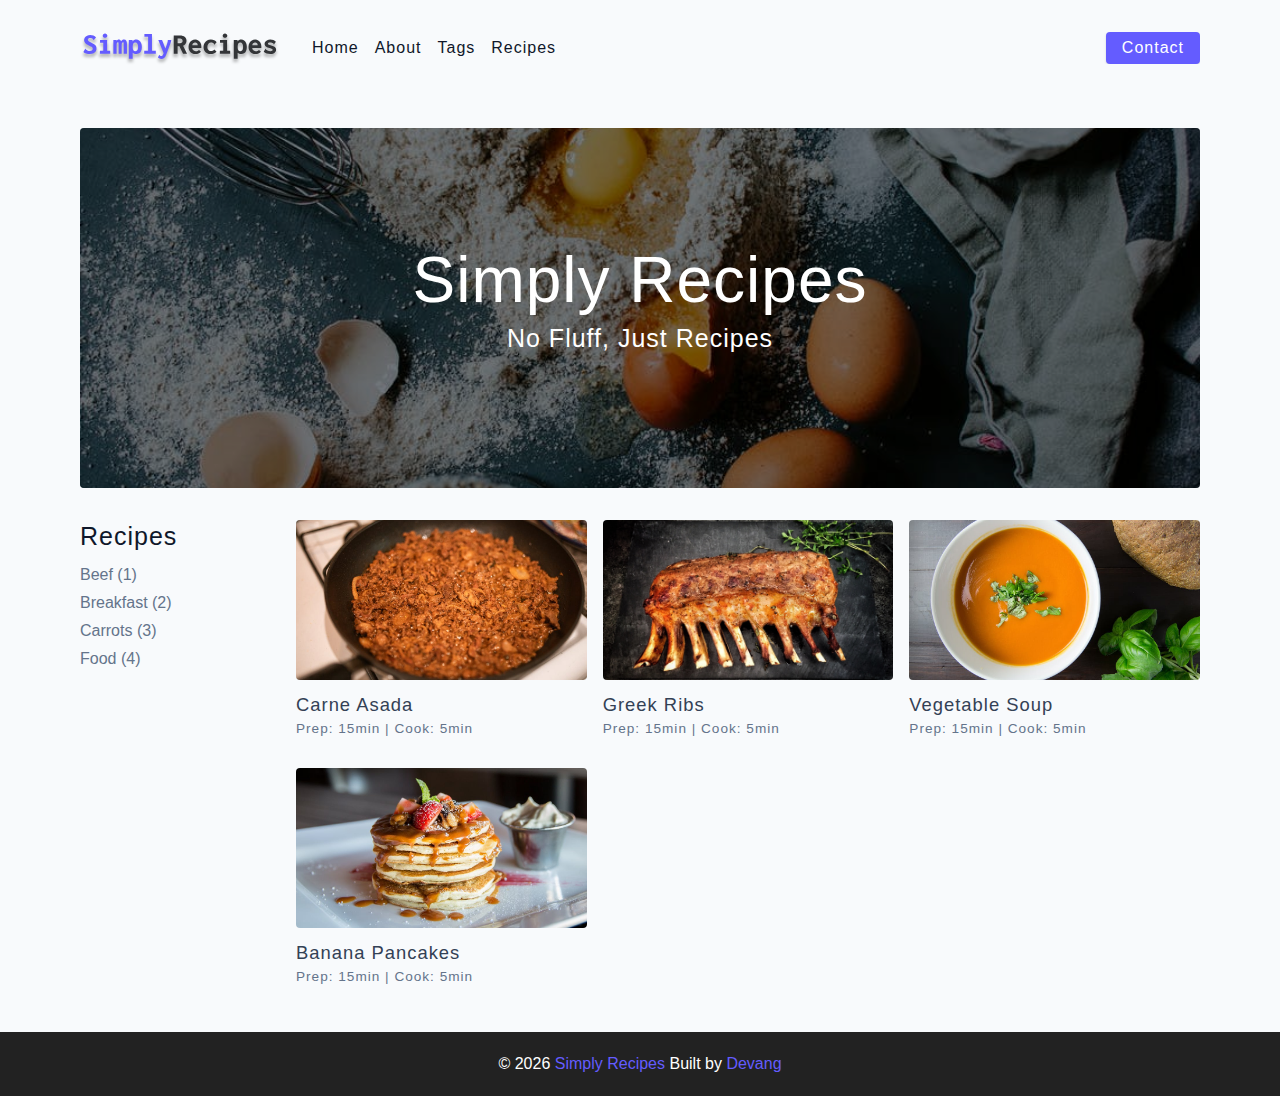
<file: index.html>
<!DOCTYPE html>
<html lang="en">
  <head>
    <meta charset="UTF-8" />
    <meta http-equiv="X-UA-Compatible" content="IE=edge" />
    <meta name="viewport" content="width=device-width, initial-scale=1.0" />
    <title>Simply Recipes</title>
    <link rel="shortcut icon" href="./assets/favicon.ico" type="image/x-icon" />
    <link rel="stylesheet" href="./css/normalize.css" />
    <link rel="stylesheet" href="https://cdnjs.cloudflare.com/ajax/libs/font-awesome/5.14.0/css/all.min.css" />
    <link rel="stylesheet" href="./css/main.css" />
  </head>
  <body>
    <nav class="navbar">
      <div class="nav-center">
        <div class="nav-header">
          <a href="index.html" class="nav-logo">
            <img src="./assets/logo.svg" alt="Simply Recipes" />
          </a>
          <button type="button" class="nav-btn btn" aria-label="Toggle navigation">
            <i class="fas fa-align-justify"></i>
          </button>
        </div>
        <div class="nav-links">
          <a href="index.html" class="nav-link">Home</a>
          <a href="about.html" class="nav-link">About</a>
          <a href="tags.html" class="nav-link">Tags</a>
          <a href="recipes.html" class="nav-link">Recipes</a>
          <div class="nav-link contact-link">
            <a href="contact.html" class="btn">Contact</a>
          </div>
        </div>
      </div>
    </nav>

    <main class="page">
      <header class="hero">
        <div class="hero-container">
          <div class="hero-text">
            <h1>Simply Recipes</h1>
            <h4>No Fluff, Just Recipes</h4>
          </div>
        </div>
      </header>

      <section class="recipes-container">
        <div class="tags-container">
          <h4>Recipes</h4>
          <div class="tags-list">
            <a href="tag-template.html">Beef (1)</a>
            <a href="tag-template.html">Breakfast (2)</a>
            <a href="tag-template.html">Carrots (3)</a>
            <a href="tag-template.html">Food (4)</a>
          </div>
        </div>

        <div class="recipes-list">
          <a href="single-recipe.html" class="recipe">
            <img
              src="./assets/recipes/recipe-1.jpeg"
              class="img recipe-img"
              alt="Carne Asada"
            />
            <h5>Carne Asada</h5>
            <p>Prep: 15min | Cook: 5min</p>
          </a>

          <a href="single-recipe.html" class="recipe">
            <img
              src="./assets/recipes/recipe-2.jpeg"
              class="img recipe-img"
              alt="Greek Ribs"
            />
            <h5>Greek Ribs</h5>
            <p>Prep: 15min | Cook: 5min</p>
          </a>

          <a href="single-recipe.html" class="recipe">
            <img
              src="./assets/recipes/recipe-3.jpeg"
              class="img recipe-img"
              alt="Vegetable Soup"
            />
            <h5>Vegetable Soup</h5>
            <p>Prep: 15min | Cook: 5min</p>
          </a>

          <a href="single-recipe.html" class="recipe">
            <img
              src="./assets/recipes/recipe-4.jpeg"
              class="img recipe-img"
              alt="Banana Pancakes"
            />
            <h5>Banana Pancakes</h5>
            <p>Prep: 15min | Cook: 5min</p>
          </a>
        </div>
      </section>
    </main>

    <footer class="page-footer">
      <p>
        &copy; <span id="date"></span>
        <span class="footer-logo">Simply Recipes</span> Built by
        <a href="https://github.com/devang75">Devang</a>
      </p>
    </footer>
    <script src="./js/app.js"></script>
  </body>
</html>
</file>
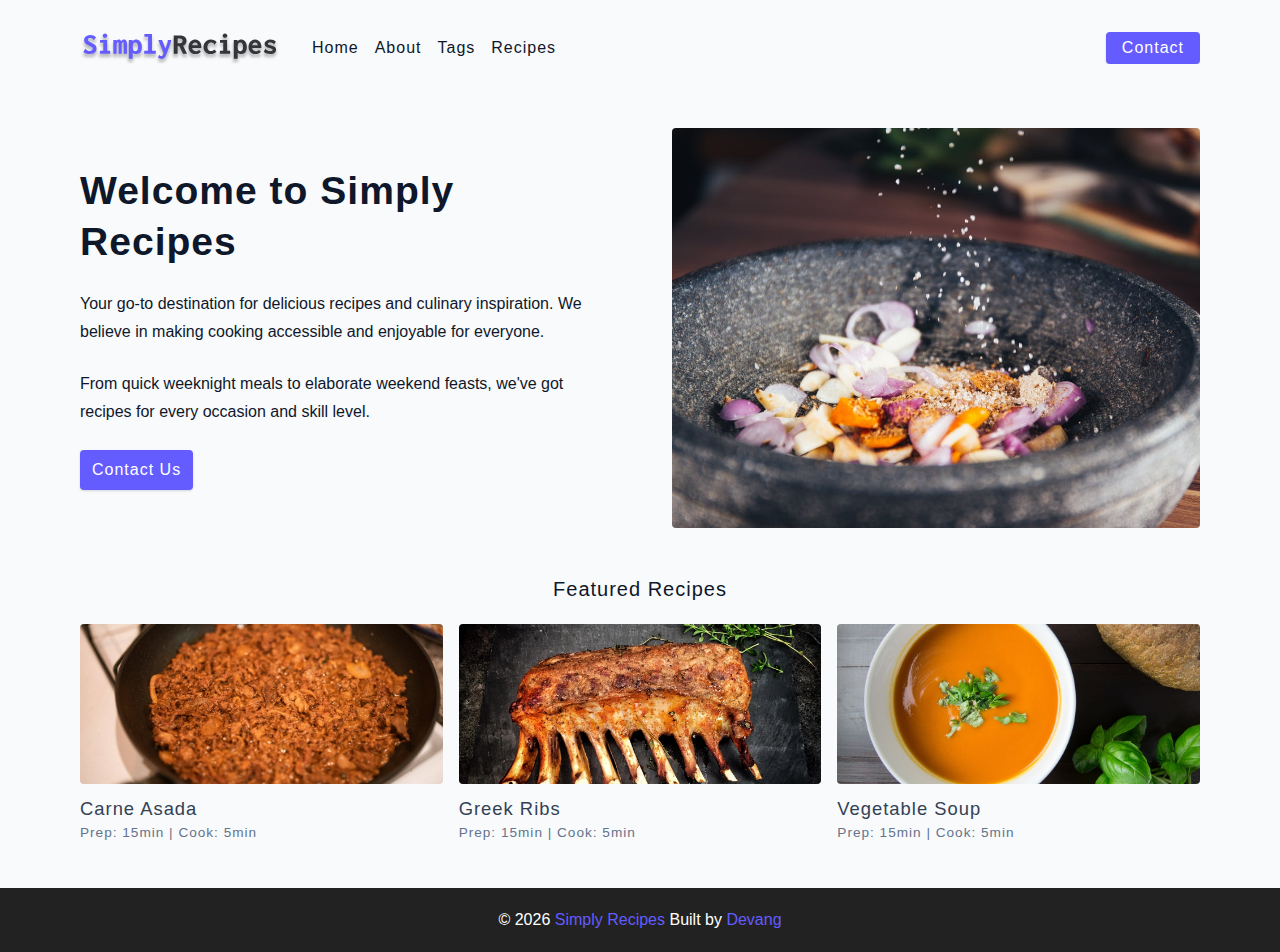
<file: about.html>
<!DOCTYPE html>
<html lang="en">
  <head>
    <meta charset="UTF-8" />
    <meta http-equiv="X-UA-Compatible" content="IE=edge" />
    <meta name="viewport" content="width=device-width, initial-scale=1.0" />
    <title>About | Simply Recipes</title>
    <link rel="shortcut icon" href="./assets/favicon.ico" type="image/x-icon" />
    <link rel="stylesheet" href="./css/normalize.css" />
    <link rel="stylesheet" href="https://cdnjs.cloudflare.com/ajax/libs/font-awesome/5.14.0/css/all.min.css" />
    <link rel="stylesheet" href="./css/main.css" />
  </head>
  <body>
    <nav class="navbar">
      <div class="nav-center">
        <div class="nav-header">
          <a href="index.html" class="nav-logo">
            <img src="./assets/logo.svg" alt="Simply Recipes" />
          </a>
          <button type="button" class="nav-btn btn" aria-label="Toggle navigation">
            <i class="fas fa-align-justify"></i>
          </button>
        </div>
        <div class="nav-links">
          <a href="index.html" class="nav-link">Home</a>
          <a href="about.html" class="nav-link">About</a>
          <a href="tags.html" class="nav-link">Tags</a>
          <a href="recipes.html" class="nav-link">Recipes</a>
          <div class="nav-link contact-link">
            <a href="contact.html" class="btn">Contact</a>
          </div>
        </div>
      </div>
    </nav>

    <main class="page">
      <section class="about-page">
        <article>
          <h2>Welcome to Simply Recipes</h2>
          <p>
            Your go-to destination for delicious recipes and culinary inspiration. We believe in making cooking accessible and enjoyable for everyone.
          </p>
          <p>
            From quick weeknight meals to elaborate weekend feasts, we've got recipes for every occasion and skill level.
          </p>
          <a href="contact.html" class="btn">Contact Us</a>
        </article>
        <img
          src="./assets/about.jpeg"
          alt="Chef preparing ingredients"
          class="img about-img"
        />
      </section>

      <section class="featured-recipes">
        <h5 class="featured-title">Featured Recipes</h5>
        <div class="recipes-list">
          <a href="single-recipe.html" class="recipe">
            <img
              src="./assets/recipes/recipe-1.jpeg"
              class="img recipe-img"
              alt="Carne Asada"
            />
            <h5>Carne Asada</h5>
            <p>Prep: 15min | Cook: 5min</p>
          </a>

          <a href="single-recipe.html" class="recipe">
            <img
              src="./assets/recipes/recipe-2.jpeg"
              class="img recipe-img"
              alt="Greek Ribs"
            />
            <h5>Greek Ribs</h5>
            <p>Prep: 15min | Cook: 5min</p>
          </a>

          <a href="single-recipe.html" class="recipe">
            <img
              src="./assets/recipes/recipe-3.jpeg"
              class="img recipe-img"
              alt="Vegetable Soup"
            />
            <h5>Vegetable Soup</h5>
            <p>Prep: 15min | Cook: 5min</p>
          </a>
        </div>
      </section>
    </main>

    <footer class="page-footer">
      <p>
        &copy; <span id="date"></span>
        <span class="footer-logo">Simply Recipes</span> Built by
        <a href="https://github.com/devang75">Devang</a>
      </p>
    </footer>
    <script src="./js/app.js"></script>
  </body>
</html>
</file>
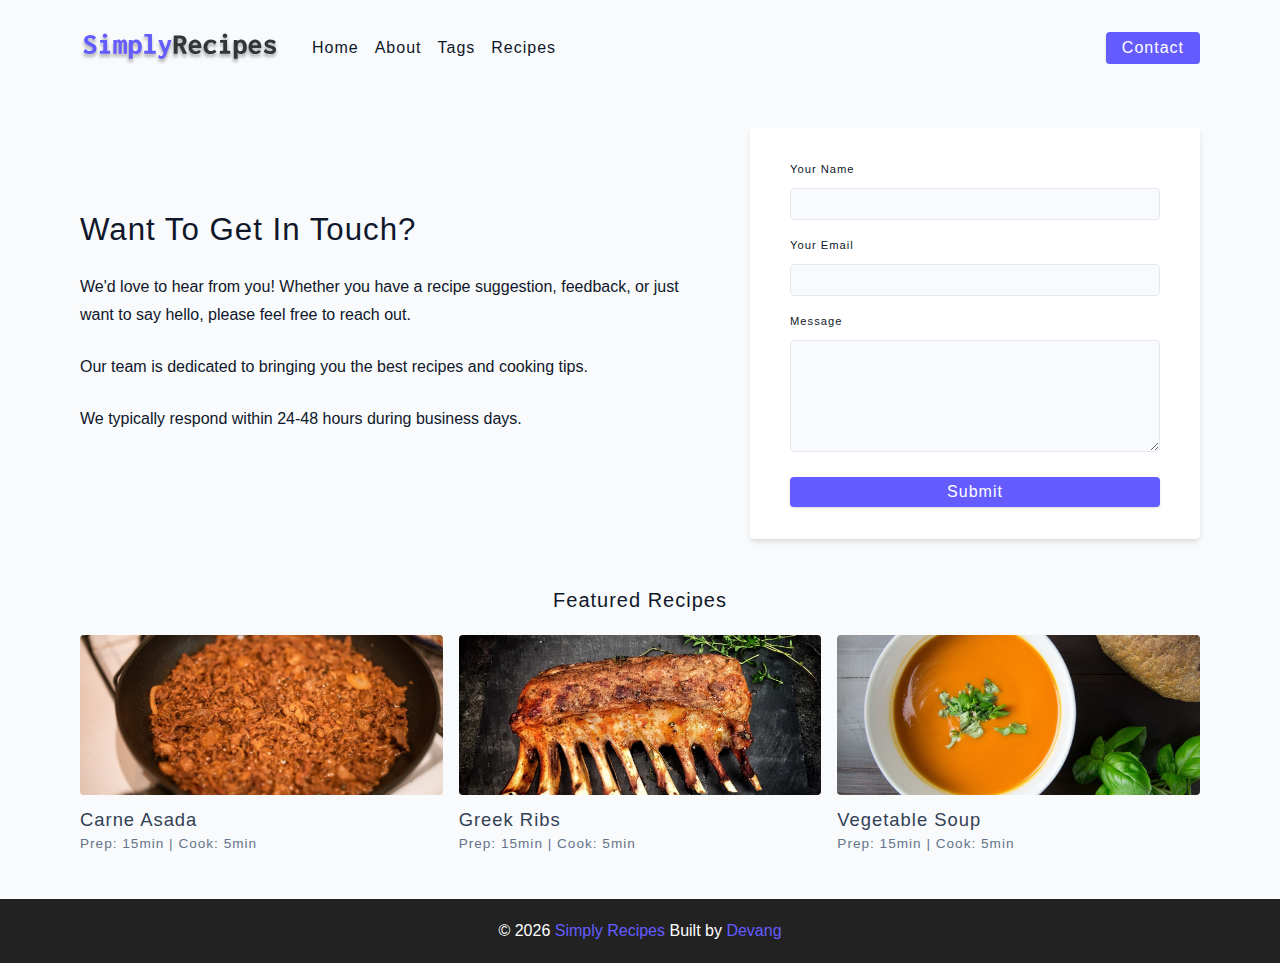
<file: contact.html>
<!DOCTYPE html>
<html lang="en">
  <head>
    <meta charset="UTF-8" />
    <meta http-equiv="X-UA-Compatible" content="IE=edge" />
    <meta name="viewport" content="width=device-width, initial-scale=1.0" />
    <title>Contact | Simply Recipes</title>
    <link rel="shortcut icon" href="./assets/favicon.ico" type="image/x-icon" />
    <link rel="stylesheet" href="./css/normalize.css" />
    <link rel="stylesheet" href="https://cdnjs.cloudflare.com/ajax/libs/font-awesome/5.14.0/css/all.min.css" />
    <link rel="stylesheet" href="./css/main.css" />
  </head>
  <body>
    <nav class="navbar">
      <div class="nav-center">
        <div class="nav-header">
          <a href="index.html" class="nav-logo">
            <img src="./assets/logo.svg" alt="Simply Recipes" />
          </a>
          <button type="button" class="nav-btn btn" aria-label="Toggle navigation">
            <i class="fas fa-align-justify"></i>
          </button>
        </div>
        <div class="nav-links">
          <a href="index.html" class="nav-link">Home</a>
          <a href="about.html" class="nav-link">About</a>
          <a href="tags.html" class="nav-link">Tags</a>
          <a href="recipes.html" class="nav-link">Recipes</a>
          <div class="nav-link contact-link">
            <a href="contact.html" class="btn">Contact</a>
          </div>
        </div>
      </div>
    </nav>

    <main class="page">
      <section class="contact-container">
        <article class="contact-info">
          <h3>Want To Get In Touch?</h3>
          <p>
            We'd love to hear from you! Whether you have a recipe suggestion,
            feedback, or just want to say hello, please feel free to reach out.
          </p>
          <p>
            Our team is dedicated to bringing you the best recipes and cooking tips.
          </p>
          <p>
            We typically respond within 24-48 hours during business days.
          </p>
        </article>
        <article>
          <form class="form contact-form">
            <div class="form-row">
              <label for="name" class="form-label">Your Name</label>
              <input type="text" name="name" id="name" class="form-input" required />
            </div>
            <div class="form-row">
              <label for="email" class="form-label">Your Email</label>
              <input type="email" name="email" id="email" class="form-input" required />
            </div>
            <div class="form-row">
              <label for="message" class="form-label">Message</label>
              <textarea name="message" id="message" class="form-textarea" required></textarea>
            </div>
            <button type="submit" class="btn btn-block">
              Submit
            </button>
          </form>
        </article>
      </section>

      <section class="featured-recipes">
        <h5 class="featured-title">Featured Recipes</h5>
        <div class="recipes-list">
          <a href="single-recipe.html" class="recipe">
            <img
              src="./assets/recipes/recipe-1.jpeg"
              class="img recipe-img"
              alt="Carne Asada"
            />
            <h5>Carne Asada</h5>
            <p>Prep: 15min | Cook: 5min</p>
          </a>

          <a href="single-recipe.html" class="recipe">
            <img
              src="./assets/recipes/recipe-2.jpeg"
              class="img recipe-img"
              alt="Greek Ribs"
            />
            <h5>Greek Ribs</h5>
            <p>Prep: 15min | Cook: 5min</p>
          </a>

          <a href="single-recipe.html" class="recipe">
            <img
              src="./assets/recipes/recipe-3.jpeg"
              class="img recipe-img"
              alt="Vegetable Soup"
            />
            <h5>Vegetable Soup</h5>
            <p>Prep: 15min | Cook: 5min</p>
          </a>
        </div>
      </section>
    </main>

    <footer class="page-footer">
      <p>
        &copy; <span id="date"></span>
        <span class="footer-logo">Simply Recipes</span> Built by
        <a href="https://github.com/devang75">Devang</a>
      </p>
    </footer>
    <script src="./js/app.js"></script>
  </body>
</html>
</file>
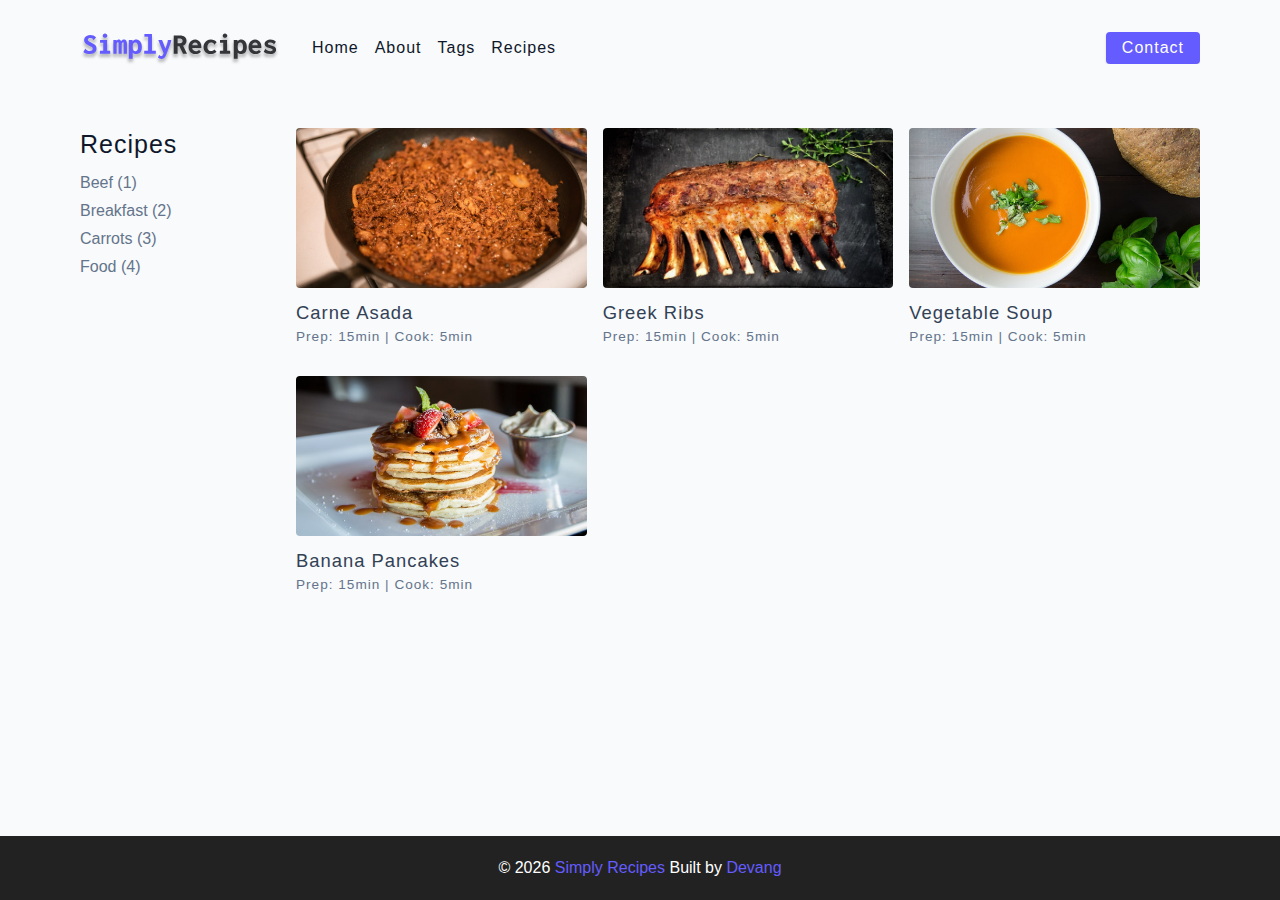
<file: recipes.html>
<!DOCTYPE html>
<html lang="en">
  <head>
    <meta charset="UTF-8" />
    <meta http-equiv="X-UA-Compatible" content="IE=edge" />
    <meta name="viewport" content="width=device-width, initial-scale=1.0" />
    <title>Recipes | Simply Recipes</title>
    <link rel="shortcut icon" href="./assets/favicon.ico" type="image/x-icon" />
    <link rel="stylesheet" href="./css/normalize.css" />
    <link rel="stylesheet" href="https://cdnjs.cloudflare.com/ajax/libs/font-awesome/5.14.0/css/all.min.css" />
    <link rel="stylesheet" href="./css/main.css" />
  </head>
  <body>
    <nav class="navbar">
      <div class="nav-center">
        <div class="nav-header">
          <a href="index.html" class="nav-logo">
            <img src="./assets/logo.svg" alt="Simply Recipes" />
          </a>
          <button type="button" class="nav-btn btn" aria-label="Toggle navigation">
            <i class="fas fa-align-justify"></i>
          </button>
        </div>
        <div class="nav-links">
          <a href="index.html" class="nav-link">Home</a>
          <a href="about.html" class="nav-link">About</a>
          <a href="tags.html" class="nav-link">Tags</a>
          <a href="recipes.html" class="nav-link">Recipes</a>
          <div class="nav-link contact-link">
            <a href="contact.html" class="btn">Contact</a>
          </div>
        </div>
      </div>
    </nav>

    <main class="page">
      <section class="recipes-container">
        <div class="tags-container">
          <h4>Recipes</h4>
          <div class="tags-list">
            <a href="tag-template.html">Beef (1)</a>
            <a href="tag-template.html">Breakfast (2)</a>
            <a href="tag-template.html">Carrots (3)</a>
            <a href="tag-template.html">Food (4)</a>
          </div>
        </div>

        <div class="recipes-list">
          <a href="single-recipe.html" class="recipe">
            <img
              src="./assets/recipes/recipe-1.jpeg"
              class="img recipe-img"
              alt="Carne Asada"
            />
            <h5>Carne Asada</h5>
            <p>Prep: 15min | Cook: 5min</p>
          </a>

          <a href="single-recipe.html" class="recipe">
            <img
              src="./assets/recipes/recipe-2.jpeg" 
              class="img recipe-img"
              alt="Greek Ribs"
            />
            <h5>Greek Ribs</h5>
            <p>Prep: 15min | Cook: 5min</p>
          </a>

          <a href="single-recipe.html" class="recipe">
            <img
              src="./assets/recipes/recipe-3.jpeg"
              class="img recipe-img" 
              alt="Vegetable Soup"
            />
            <h5>Vegetable Soup</h5>
            <p>Prep: 15min | Cook: 5min</p>
          </a>

          <a href="single-recipe.html" class="recipe">
            <img
              src="./assets/recipes/recipe-4.jpeg"
              class="img recipe-img"
              alt="Banana Pancakes" 
            />
            <h5>Banana Pancakes</h5>
            <p>Prep: 15min | Cook: 5min</p>
          </a>
        </div>
      </section>
    </main>

    <footer class="page-footer">
      <p>
        &copy; <span id="date"></span>
        <span class="footer-logo">Simply Recipes</span> Built by
        <a href="https://github.com/devang75">Devang</a>
      </p>
    </footer>
    <script src="./js/app.js"></script>
  </body>
</html>
</file>
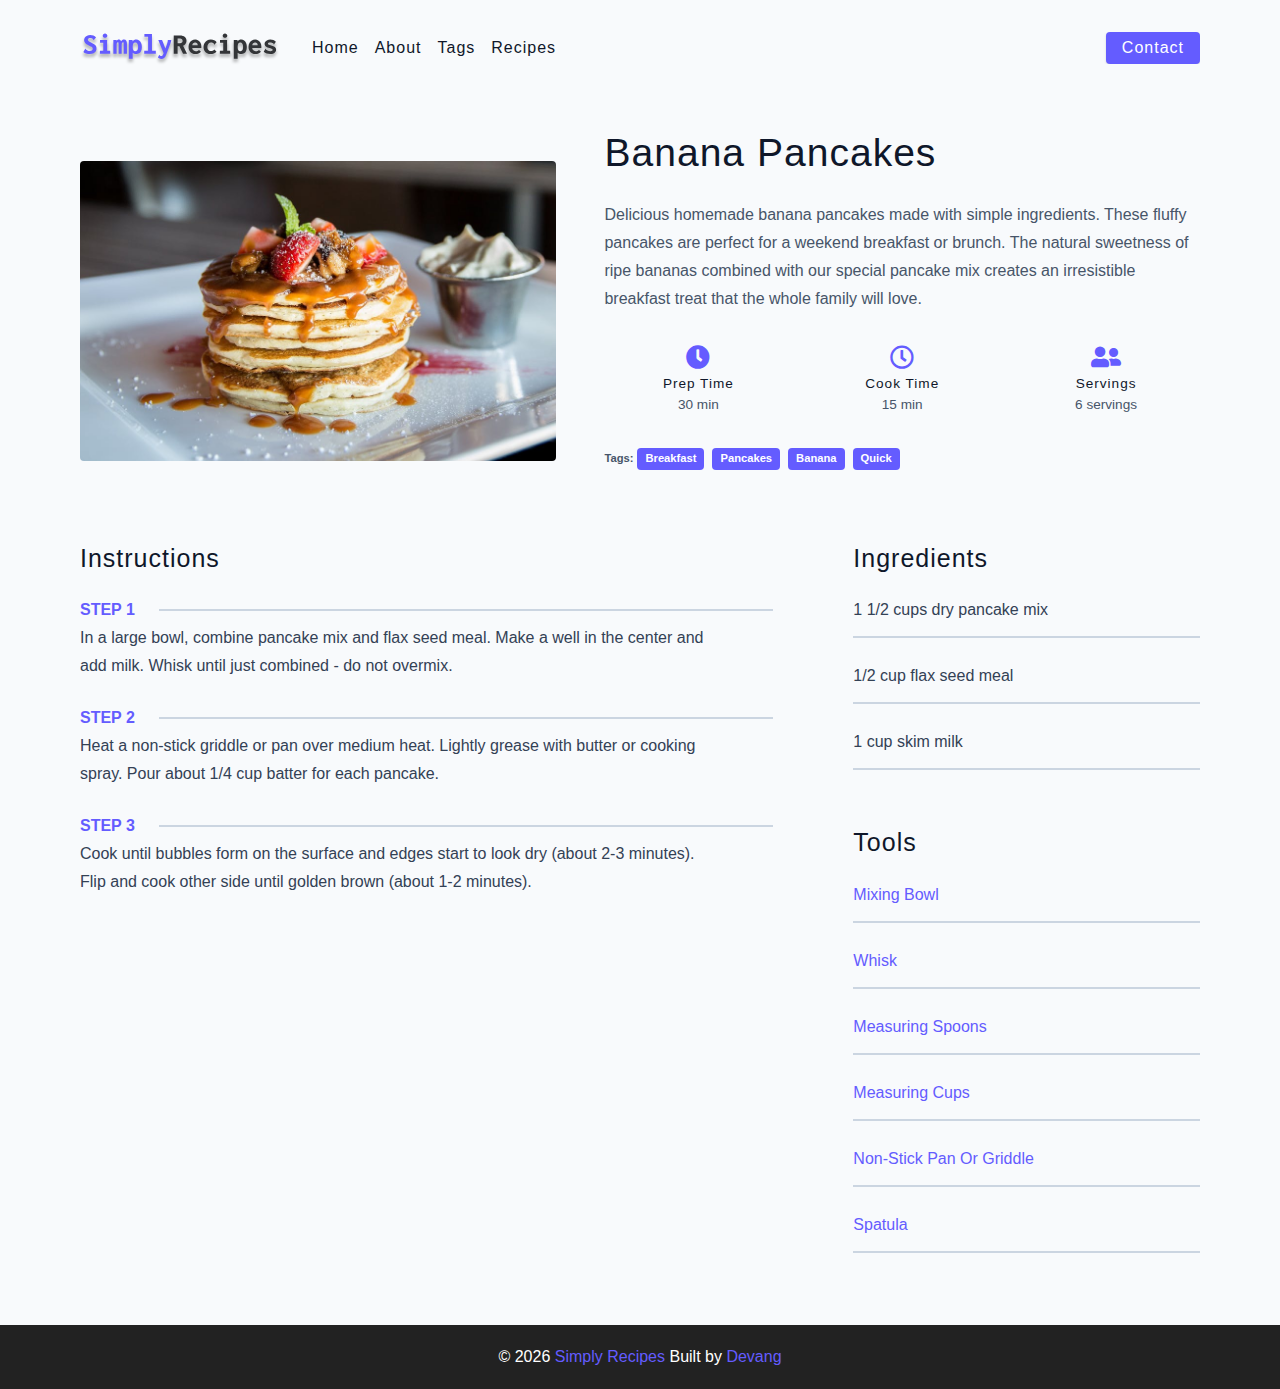
<file: single-recipe.html>
<!DOCTYPE html>
<html lang="en">
  <head>
    <meta charset="UTF-8" />
    <meta http-equiv="X-UA-Compatible" content="IE=edge" />
    <meta name="viewport" content="width=device-width, initial-scale=1.0" />
    <title>Single Recipe | Simply Recipes</title>
    <link rel="shortcut icon" href="./assets/favicon.ico" type="image/x-icon" />
    <link rel="stylesheet" href="./css/normalize.css" />
    <link rel="stylesheet" href="https://cdnjs.cloudflare.com/ajax/libs/font-awesome/5.14.0/css/all.min.css" />
    <link rel="stylesheet" href="./css/main.css" />
  </head>
  <body>
    <nav class="navbar">
      <div class="nav-center">
        <div class="nav-header">
          <a href="index.html" class="nav-logo">
            <img src="./assets/logo.svg" alt="Simply Recipes" />
          </a>
          <button type="button" class="nav-btn btn" aria-label="Toggle navigation">
            <i class="fas fa-align-justify"></i>
          </button>
        </div>
        <div class="nav-links">
          <a href="index.html" class="nav-link">Home</a>
          <a href="about.html" class="nav-link">About</a>
          <a href="tags.html" class="nav-link">Tags</a>
          <a href="recipes.html" class="nav-link">Recipes</a>
          <div class="nav-link contact-link">
            <a href="contact.html" class="btn">Contact</a>
          </div>
        </div>
      </div>
    </nav>

    <main class="page">
      <div class="recipe-page">
        <section class="recipe-hero">
          <img
            src="./assets/recipes/recipe-4.jpeg"
            class="img recipe-hero-img"
            alt="Banana Pancakes"
          />
          <article class="recipe-info">
            <h2>Banana Pancakes</h2>
            <p>
              Delicious homemade banana pancakes made with simple ingredients. These fluffy pancakes are perfect for a weekend breakfast or brunch. The natural sweetness of ripe bananas combined with our special pancake mix creates an irresistible breakfast treat that the whole family will love.
            </p>
            <div class="recipe-icons">
              <article>
                <i class="fas fa-clock"></i>
                <h5>Prep Time</h5>
                <p>30 min</p>
              </article>
              <article>
                <i class="far fa-clock"></i>
                <h5>Cook Time</h5>
                <p>15 min</p>
              </article>
              <article>
                <i class="fas fa-user-friends"></i>
                <h5>Servings</h5>
                <p>6 servings</p>
              </article>
            </div>
            <p class="recipe-tags">
              Tags: <a href="tag-template.html">Breakfast</a>
              <a href="tag-template.html">Pancakes</a>
              <a href="tag-template.html">Banana</a>
              <a href="tag-template.html">Quick</a>
            </p>
          </article>
        </section>

        <section class="recipe-content">
          <article>
            <h4>Instructions</h4>
            <div class="single-instruction">
              <header>
                <p>Step 1</p>
                <div></div>
              </header>
              <p>
                In a large bowl, combine pancake mix and flax seed meal. Make a well in the center and add milk. Whisk until just combined - do not overmix.
              </p>
            </div>

            <div class="single-instruction">
              <header>
                <p>Step 2</p>
                <div></div>
              </header>
              <p>
                Heat a non-stick griddle or pan over medium heat. Lightly grease with butter or cooking spray. Pour about 1/4 cup batter for each pancake.
              </p>
            </div>

            <div class="single-instruction">
              <header>
                <p>Step 3</p>
                <div></div>
              </header>
              <p>
                Cook until bubbles form on the surface and edges start to look dry (about 2-3 minutes). Flip and cook other side until golden brown (about 1-2 minutes).
              </p>
            </div>
          </article>

          <article class="second-column">
            <div>
              <h4>Ingredients</h4>
              <p class="single-ingredient">1 1/2 cups dry pancake mix</p>
              <p class="single-ingredient">1/2 cup flax seed meal</p>
              <p class="single-ingredient">1 cup skim milk</p>
            </div>
            <div>
              <h4>Tools</h4>
              <p class="single-tool">Mixing Bowl</p>
              <p class="single-tool">Whisk</p>
              <p class="single-tool">Measuring Spoons</p>
              <p class="single-tool">Measuring Cups</p>
              <p class="single-tool">Non-stick Pan or Griddle</p>
              <p class="single-tool">Spatula</p>
            </div>
          </article>
        </section>
      </div>
    </main>

    <footer class="page-footer">
      <p>
        &copy; <span id="date"></span>
        <span class="footer-logo">Simply Recipes</span> Built by
        <a href="https://github.com/devang75">Devang</a>
      </p>
    </footer>
    <script src="./js/app.js"></script>
  </body>
</html>
</file>
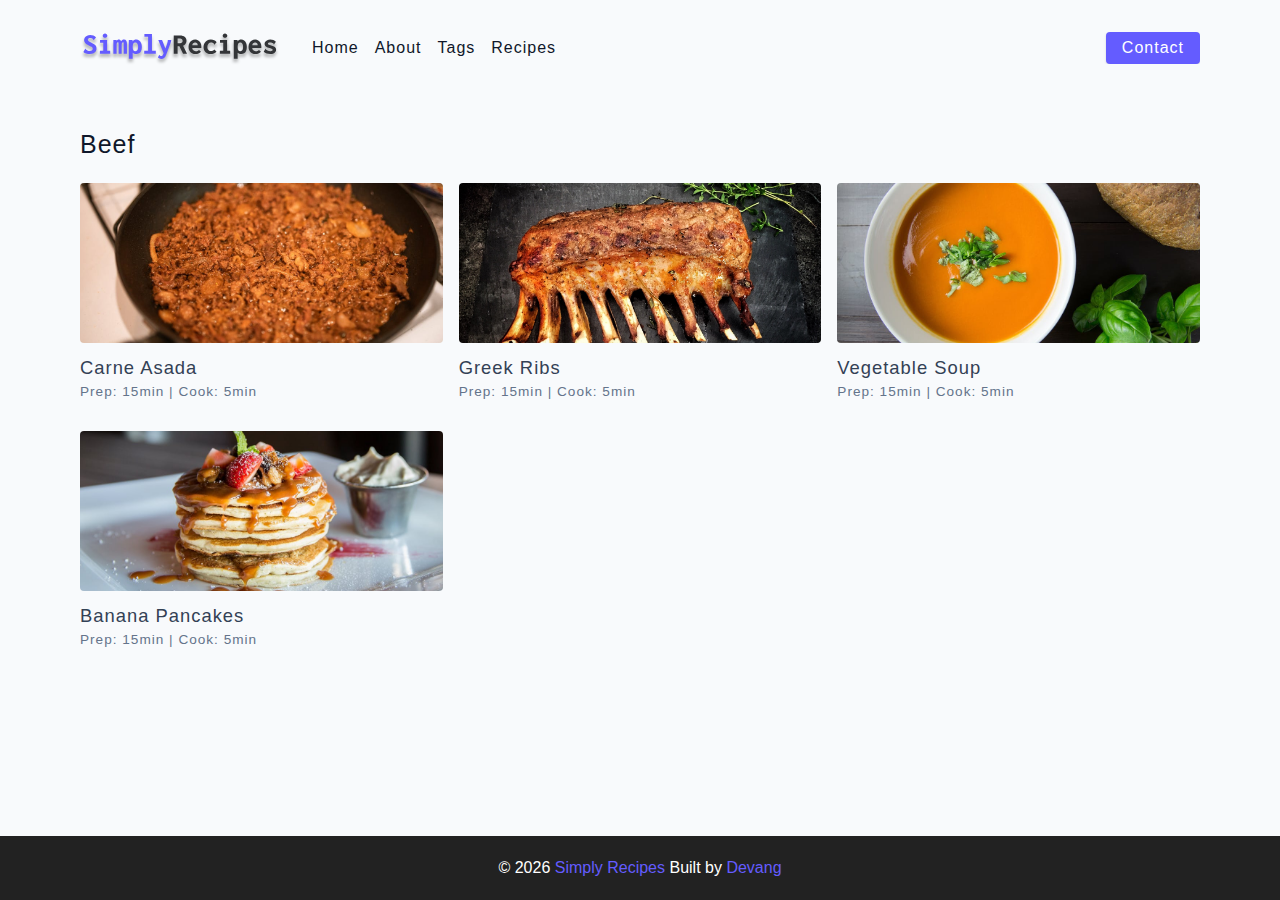
<file: tag-template.html>
<!DOCTYPE html>
<html lang="en">
  <head>
    <meta charset="UTF-8" />
    <meta http-equiv="X-UA-Compatible" content="IE=edge" />
    <meta name="viewport" content="width=device-width, initial-scale=1.0" />
    <title>Tag Template | Simply Recipes</title>
    <link rel="shortcut icon" href="./assets/favicon.ico" type="image/x-icon" />
    <link rel="stylesheet" href="./css/normalize.css" />
    <link rel="stylesheet" href="https://cdnjs.cloudflare.com/ajax/libs/font-awesome/5.14.0/css/all.min.css" />
    <link rel="stylesheet" href="./css/main.css" />
  </head>
  <body>
    <nav class="navbar">
      <div class="nav-center">
        <div class="nav-header">
          <a href="index.html" class="nav-logo">
            <img src="./assets/logo.svg" alt="Simply Recipes" />
          </a>
          <button type="button" class="nav-btn btn" aria-label="Toggle navigation">
            <i class="fas fa-align-justify"></i>
          </button>
        </div>
        <div class="nav-links">
          <a href="index.html" class="nav-link">Home</a>
          <a href="about.html" class="nav-link">About</a>
          <a href="tags.html" class="nav-link">Tags</a>
          <a href="recipes.html" class="nav-link">Recipes</a>
          <div class="nav-link contact-link">
            <a href="contact.html" class="btn">Contact</a>
          </div>
        </div>
      </div>
    </nav>

    <main class="page">
      <div class="featured-recipes">
        <h4>Beef</h4>
        <div class="recipes-list">
          <a href="single-recipe.html" class="recipe">
            <img
              src="./assets/recipes/recipe-1.jpeg"
              class="img recipe-img"
              alt="Carne Asada"
            />
            <h5>Carne Asada</h5>
            <p>Prep: 15min | Cook: 5min</p>
          </a>

          <a href="single-recipe.html" class="recipe">
            <img
              src="./assets/recipes/recipe-2.jpeg"
              class="img recipe-img"
              alt="Greek Ribs"
            />
            <h5>Greek Ribs</h5>
            <p>Prep: 15min | Cook: 5min</p>
          </a>

          <a href="single-recipe.html" class="recipe">
            <img
              src="./assets/recipes/recipe-3.jpeg"
              class="img recipe-img"
              alt="Vegetable Soup"
            />
            <h5>Vegetable Soup</h5>
            <p>Prep: 15min | Cook: 5min</p>
          </a>

          <a href="single-recipe.html" class="recipe">
            <img
              src="./assets/recipes/recipe-4.jpeg"
              class="img recipe-img"
              alt="Banana Pancakes"
            />
            <h5>Banana Pancakes</h5>
            <p>Prep: 15min | Cook: 5min</p>
          </a>
        </div>
      </div>
    </main>

    <footer class="page-footer">
      <p>
        &copy; <span id="date"></span>
        <span class="footer-logo">Simply Recipes</span> Built by
        <a href="#">Devang</a>
      </p>
    </footer>
    <script src="./js/app.js"></script>
  </body>
</html>
</file>
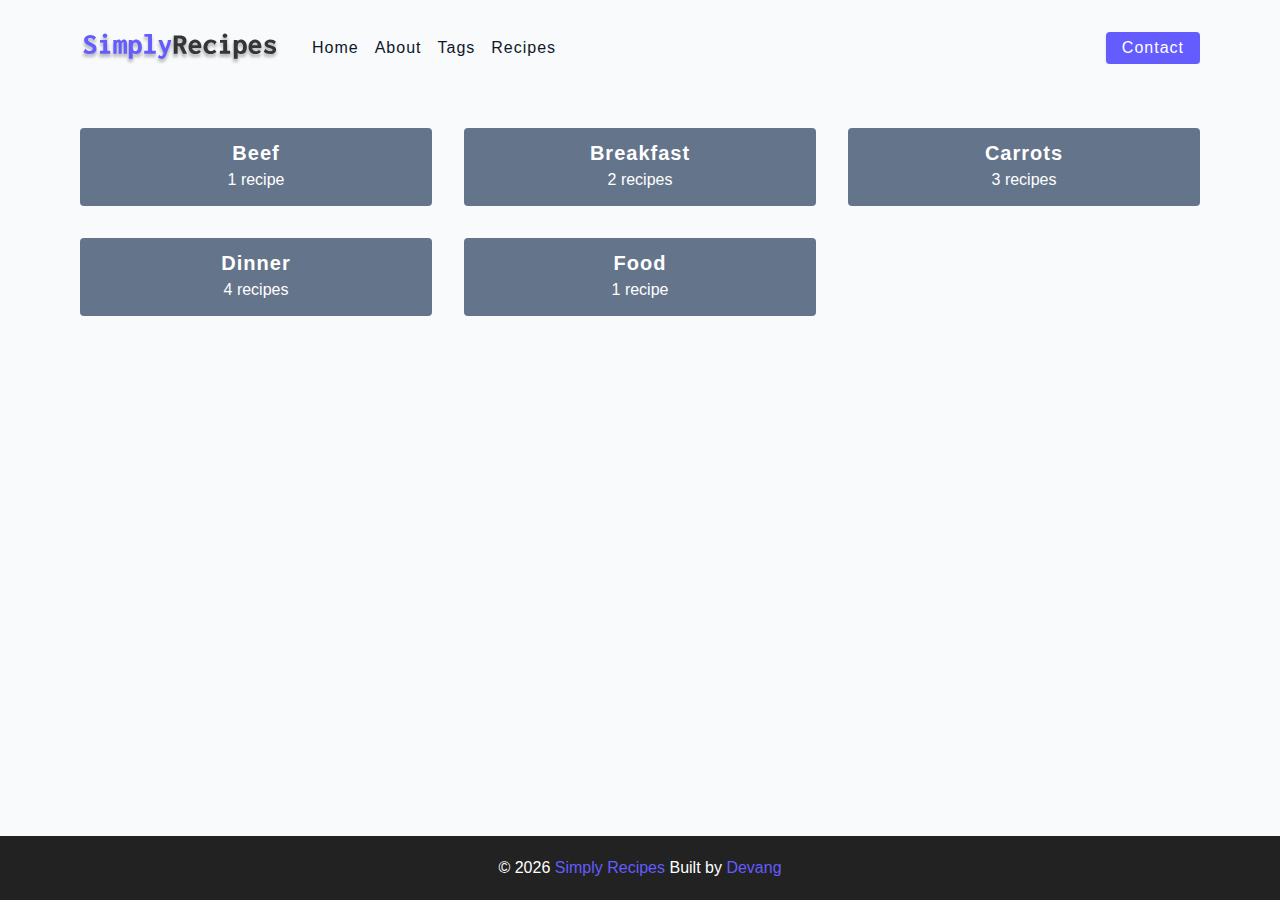
<file: tags.html>
<!DOCTYPE html>
<html lang="en">
  <head>
    <meta charset="UTF-8" />
    <meta http-equiv="X-UA-Compatible" content="IE=edge" />
    <meta name="viewport" content="width=device-width, initial-scale=1.0" />
    <title>Tags | Simply Recipes</title>
    <link rel="shortcut icon" href="./assets/favicon.ico" type="image/x-icon" />
    <link rel="stylesheet" href="./css/normalize.css" />
    <link rel="stylesheet" href="https://cdnjs.cloudflare.com/ajax/libs/font-awesome/5.14.0/css/all.min.css" />
    <link rel="stylesheet" href="./css/main.css" />
  </head>
  <body>
    <nav class="navbar">
      <div class="nav-center">
        <div class="nav-header">
          <a href="index.html" class="nav-logo">
            <img src="./assets/logo.svg" alt="Simply Recipes" />
          </a>
          <button type="button" class="nav-btn btn" aria-label="Toggle navigation">
            <i class="fas fa-align-justify"></i>
          </button>
        </div>
        <div class="nav-links">
          <a href="index.html" class="nav-link">Home</a>
          <a href="about.html" class="nav-link">About</a>
          <a href="tags.html" class="nav-link">Tags</a>
          <a href="recipes.html" class="nav-link">Recipes</a>
          <div class="nav-link contact-link">
            <a href="contact.html" class="btn">Contact</a>
          </div>
        </div>
      </div>
    </nav>

    <main class="page">
      <section class="tags-wrapper">
        <a href="tag-template.html" class="tag">
          <h5>Beef</h5>
          <p>1 recipe</p>
        </a>

        <a href="tag-template.html" class="tag">
          <h5>Breakfast</h5>
          <p>2 recipes</p>
        </a>

        <a href="tag-template.html" class="tag">
          <h5>Carrots</h5>
          <p>3 recipes</p>
        </a>

        <a href="tag-template.html" class="tag">
          <h5>Dinner</h5>
          <p>4 recipes</p>
        </a>

        <a href="tag-template.html" class="tag">
          <h5>Food</h5>
          <p>1 recipe</p>
        </a>
      </section>
    </main>

    <footer class="page-footer">
      <p>
        &copy; <span id="date"></span>
        <span class="footer-logo">Simply Recipes</span> Built by
        <a href="#">Devang</a>
      </p>
    </footer>
    <script src="./js/app.js"></script>
  </body>
</html>
</file>
<file: css/main.css>
*,
::after,
::before {
  box-sizing: border-box;
}

/* Import fonts */
@import url('https://fonts.googleapis.com/css2?family=Roboto:wght@400;500;600&family=Montserrat&display=swap');

/* Base styles */
html {
  font-size: 100%; /* 16px */
}

:root {
  /* Primary colors */
  --primary-100: #e2e0ff;
  --primary-200: #c1beff;
  --primary-300: #a29dff;
  --primary-400: #837dff;
  --primary-500: #645cff;
  --primary-600: #504acc;
  --primary-700: #3c3799;
  --primary-800: #282566;
  --primary-900: #141233;

  /* Grey scale */
  --grey-50: #f8fafc;
  --grey-100: #f1f5f9;
  --grey-200: #e2e8f0;
  --grey-300: #cbd5e1;
  --grey-400: #94a3b8;
  --grey-500: #64748b;
  --grey-600: #475569;
  --grey-700: #334155;
  --grey-800: #1e293b;
  --grey-900: #0f172a;

  /* Semantic colors */
  --black: #222;
  --white: #fff;
  --red-light: #f8d7da;
  --red-dark: #842029;
  --green-light: #d1e7dd;
  --green-dark: #0f5132;

  /* Typography */
  --headingFont: 'Roboto', sans-serif;
  --bodyFont: 'Nunito', sans-serif;
  --smallText: 0.7em;

  /* Layout */
  --backgroundColor: var(--grey-50);
  --textColor: var(--grey-900);
  --borderRadius: 0.25rem;
  --letterSpacing: 1px;
  --transition: 0.3s ease-in-out all;
  --max-width: 1120px;
  --fixed-width: 600px;

  /* Shadows */
  --shadow-1: 0 1px 3px 0 rgba(0, 0, 0, 0.1), 0 1px 2px 0 rgba(0, 0, 0, 0.06);
  --shadow-2: 0 4px 6px -1px rgba(0, 0, 0, 0.1),
    0 2px 4px -1px rgba(0, 0, 0, 0.06);
  --shadow-3: 0 10px 15px -3px rgba(0, 0, 0, 0.1),
    0 4px 6px -2px rgba(0, 0, 0, 0.05);
  --shadow-4: 0 20px 25px -5px rgba(0, 0, 0, 0.1),
    0 10px 10px -5px rgba(0, 0, 0, 0.04);
}

/* Base element styles */
body {
  background: var(--backgroundColor);
  font-family: var(--bodyFont);
  font-weight: 400;
  line-height: 1.75;
  color: var(--textColor);
}

p {
  margin: 0 0 1.5rem;
  max-width: 40em;
}

h1,
h2,
h3,
h4,
h5 {
  margin: 0 0 1.38rem;
  font-family: var(--headingFont);
  font-weight: 400;
  line-height: 1.3;
  text-transform: capitalize;
  letter-spacing: var(--letterSpacing);
}

h1 {
  margin-top: 0;
  font-size: 3.052rem;
}

h2 {
  font-size: 2.441rem;
}

h3 {
  font-size: 1.953rem;
}

h4 {
  font-size: 1.563rem;
}

h5 {
  font-size: 1.25rem;
}

small,
.text-small {
  font-size: var(--smallText);
}

a {
  text-decoration: none;
}

ul {
  list-style-type: none;
  padding: 0;
}

.img {
  width: 100%;
  display: block;
  object-fit: cover;
}

/* Buttons */
.btn {
  cursor: pointer;
  color: var(--white);
  background: var(--primary-500);
  border: transparent;
  border-radius: var(--borderRadius);
  letter-spacing: var(--letterSpacing);
  padding: 0.375rem 0.75rem;
  box-shadow: var(--shadow-1);
  transition: var(--transition);
  text-transform: capitalize;
  display: inline-block;
}

.btn:hover {
  background: var(--primary-700);
  box-shadow: var(--shadow-3);
}

.btn-hipster {
  color: var(--primary-500);
  background: var(--primary-200);
}

.btn-hipster:hover {
  color: var(--primary-200);
  background: var(--primary-700);
}

.btn-block {
  width: 100%;
}

/* Alerts */
.alert {
  padding: 0.375rem 0.75rem;
  margin-bottom: 1rem;
  border-color: transparent;
  border-radius: var(--borderRadius);
}

.alert-danger {
  color: var(--red-dark);
  background: var(--red-light);
}

.alert-success {
  color: var(--green-dark);
  background: var(--green-light);
}

/* Forms */
.form {
  width: 90vw;
  max-width: var(--fixed-width);
  background: var(--white);
  border-radius: var(--borderRadius);
  box-shadow: var(--shadow-2);
  padding: 2rem 2.5rem;
  margin: 3rem auto;
}

.form-label {
  display: block;
  font-size: var(--smallText);
  margin-bottom: 0.5rem;
  text-transform: capitalize;
  letter-spacing: var(--letterSpacing);
}

.form-input,
.form-textarea {
  width: 100%;
  padding: 0.375rem 0.75rem;
  border-radius: var(--borderRadius);
  background: var(--backgroundColor);
  border: 1px solid var(--grey-200);
}

.form-row {
  margin-bottom: 1rem;
}

.form-textarea {
  height: 7rem;
}

::placeholder {
  font-family: inherit;
  color: var(--grey-400);
}

.form-alert {
  color: var(--red-dark);
  letter-spacing: var(--letterSpacing);
  text-transform: capitalize;
}

/* Loading spinner */
@keyframes spinner {
  to {
    transform: rotate(360deg);
  }
}

.loading {
  width: 6rem;
  height: 6rem;
  margin: 0 auto;
  border: 5px solid var(--grey-400);
  border-radius: 50%;
  border-top-color: var(--primary-500);
  animation: spinner 0.6s linear infinite;
}

/* Title styles */
.title {
  text-align: center;
}

.title-underline {
  background: var(--primary-500);
  width: 7rem;
  height: 0.25rem;
  margin: -1rem auto 0;
}

/* Navigation */
.navbar {
  display: flex;
  align-items: center;
  justify-content: center;
}

.nav-center {
  width: 90vw;
  max-width: var(--max-width);
}

.nav-header {
  height: 6rem;
  display: flex;
  justify-content: space-between;
  align-items: center;
}

.nav-header img {
  width: 200px;
}

.nav-logo {
  display: flex;
  align-items: flex-end;
}

.nav-btn {
  padding: 0.15rem 0.75rem;
}

.nav-btn i {
  font-size: 1.25rem;
}

.nav-links {
  height: 0;
  overflow: hidden;
  display: flex;
  flex-direction: column;
  transition: var(--transition);
}

.show-links {
  height: 23.9375rem;
}

.nav-link {
  display: block;
  text-align: center;
  font-size: 1.25rem;
  text-transform: capitalize;
  color: var(--grey-900);
  letter-spacing: var(--letterSpacing);
  padding: 1rem 0;
  border-top: 1px solid var(--grey-500);
  transition: var(--transition);
}

.nav-link:hover {
  color: var(--primary-500);
}

.contact-link a {
  padding: 0.15rem 1rem;
}

@media screen and (min-width: 992px) {
  .navbar {
    height: 6rem;
  }

  .nav-center {
    display: flex;
    align-items: center;
  }

  .nav-header {
    padding: 0;
    margin-right: 2rem;
    height: auto;
  }

  .nav-btn {
    display: none;
  }

  .nav-links {
    height: auto !important;
    flex-direction: row;
    align-items: center;
    width: 100%;
  }

  .nav-link {
    padding: 0;
    border-top: none;
    margin-right: 1rem;
    font-size: 1rem;
  }

  .contact-link {
    margin-right: 0;
    margin-left: auto;
  }
}

/* Page layout */
.page {
  width: 90vw;
  max-width: var(--max-width);
  margin: 0 auto;
  padding-top: 2rem;
  min-height: calc(100vh - (6rem + 4rem));
}

/* Footer */
.page-footer {
  text-align: center;
  height: 4rem;
  display: flex;
  align-items: center;
  justify-content: center;
  background: var(--black);
  color: var(--white);
}

.page-footer h5,
.page-footer p {
  margin: 0;
}

.page-footer .footer-logo,
.page-footer a {
  color: var(--primary-500);
}

/* Hero section */
.hero {
  height: 40vh;
  position: relative;
  margin-bottom: 2rem;
  background: url('../assets/main.jpeg') center/cover no-repeat;
  border-radius: var(--borderRadius);
}

.hero-container {
  position: absolute;
  inset: 0;
  display: flex;
  align-items: center;
  justify-content: center;
  background: rgba(0, 0, 0, 0.4);
  border-radius: var(--borderRadius);
}

.hero-text {
  color: var(--white);
  text-align: center;
}

@media only screen and (min-width: 768px) {
  .hero-text h1 {
    font-size: 4rem;
    margin-bottom: 0;
  }
}

/* Recipe grid */
.recipes-container {
  display: grid;
  gap: 2rem 1rem;
}

.recipes-list {
  display: grid;
  gap: 2rem 1rem;
  padding-bottom: 3rem;
}

.tags-container {
  order: 1;
  display: flex;
  flex-direction: column;
  padding-bottom: 3rem;
}

.tags-container h4 {
  margin-bottom: 0.5rem;
  font-weight: 500;
}

.tags-list {
  display: grid;
  grid-template-columns: repeat(3, 1fr);
}

.tags-list a {
  text-transform: capitalize;
  display: block;
  color: var(--grey-500);
  transition: var(--transition);
}

.tags-list a:hover {
  color: var(--primary-500);
}

.recipe {
  display: block;
}

.recipe-img {
  height: 15rem;
  border-radius: var(--borderRadius);
  margin-bottom: 1rem;
}

.recipe h5 {
  margin: 0.25rem 0 0;
  line-height: 1;
  color: var(--grey-700);
}

.recipe p {
  margin: 0.5rem 0 0;
  line-height: 1;
  color: var(--grey-500);
  letter-spacing: var(--letterSpacing);
}

@media screen and (min-width: 576px) {
  .recipes-list {
    grid-template-columns: repeat(2, 1fr);
  }

  .recipe-img {
    height: 10rem;
  }
}

@media screen and (min-width: 992px) {
  .recipes-container {
    grid-template-columns: 200px 1fr;
    gap: 1rem;
  }

  .recipes-list {
    grid-template-columns: repeat(2, 1fr);
  }

  .recipe p {
    font-size: 0.85rem;
  }

  .tags-container {
    order: 0;
  }

  .tags-list {
    grid-template-columns: 1fr;
  }
}

@media screen and (min-width: 1200px) {
  .recipe h5 {
    font-size: 1.15rem;
  }

  .recipes-list {
    grid-template-columns: repeat(3, 1fr);
  }
}

/* Error page */
.error-page {
  text-align: center;
  padding-top: 5rem;
}

.error-page h1 {
  font-size: 9rem;
}

/* About page */
.about-page {
  display: grid;
  gap: 2rem 4rem;
  padding-bottom: 3rem;
}

.about-page h2 {
  text-transform: none;
  font-weight: bold;
}

.about-img {
  border-radius: var(--borderRadius);
  height: 300px;
}

@media screen and (min-width: 992px) {
  .about-page {
    grid-template-columns: repeat(2, 1fr);
    grid-template-rows: 400px;
    align-items: center;
  }

  .about-img {
    height: 100%;
  }
}

.featured-title {
  text-align: center;
}

/* Contact page */
.contact-form {
  width: 100%;
  margin: 0;
}

.contact-container {
  display: grid;
  gap: 2rem 3rem;
  padding-bottom: 3rem;
}

@media screen and (min-width: 992px) {
  .contact-container {
    grid-template-columns: 1fr 450px;
    align-items: center;
  }
}

/* Tags page */
.tags-wrapper {
  display: grid;
  gap: 2rem;
  padding-bottom: 3rem;
}

.tag {
  background: var(--grey-500);
  border-radius: var(--borderRadius);
  text-align: center;
  color: var(--white);
  transition: var(--transition);
  padding: 0.75rem 0;
}

.tag:hover {
  background: var(--primary-500);
}

.tag h5,
.tag p {
  margin-bottom: 0;
}

.tag h5 {
  font-weight: 600;
}

@media screen and (min-width: 576px) {
  .tags-wrapper {
    grid-template-columns: repeat(2, 1fr);
  }
}

@media screen and (min-width: 992px) {
  .tags-wrapper {
    grid-template-columns: repeat(3, 1fr);
  }
}

/* Recipe template */
.recipe-hero {
  display: grid;
  gap: 3rem;
}

.recipe-hero-img {
  height: 300px;
  border-radius: var(--borderRadius);
}

.recipe-info p {
  color: var(--grey-600);
}

.recipe-icons {
  display: grid;
  grid-template-columns: repeat(3, 1fr);
  gap: 1rem;
  margin: 2rem 0;
  text-align: center;
}

.recipe-icons i {
  font-size: 1.5rem;
  color: var(--primary-500);
}

.recipe-icons h5,
.recipe-icons p {
  margin-bottom: 0;
  font-size: 0.85em;
}

.recipe-icons p {
  color: var(--grey-600);
}

.recipe-tags {
  display: flex;
  align-items: center;
  flex-wrap: wrap;
  font-size: 0.7em;
  font-weight: 600;
}

.recipe-tags a {
  background: var(--primary-500);
  border-radius: var(--borderRadius);
  color: var(--white);
  padding: 0.05rem 0.5rem;
  margin: 0 0.25rem;
  text-transform: capitalize;
}

@media screen and (min-width: 992px) {
  .recipe-hero {
    grid-template-columns: 4fr 5fr;
    align-items: center;
  }
}

.recipe-content {
  padding: 3rem 0;
  display: grid;
  gap: 2rem 5rem;
}

@media screen and (min-width: 992px) {
  .recipe-content {
    grid-template-columns: 2fr 1fr;
  }
}

.single-instruction header {
  display: grid;
  grid-template-columns: auto 1fr;
  gap: 1.5rem;
  align-items: center;
}

.single-instruction header p {
  text-transform: uppercase;
  font-weight: 600;
  color: var(--primary-500);
  margin-bottom: 0;
}

.single-instruction > p {
  color: var(--grey-700);
}

.single-instruction header div {
  height: 2px;
  background: var(--grey-300);
}

.second-column {
  display: grid;
  row-gap: 2rem;
}

.single-ingredient {
  border-bottom: 2px solid var(--grey-300);
  padding-bottom: 0.75rem;
  color: var(--grey-700);
}

.single-tool {
  border-bottom: 2px solid var(--grey-300);
  padding-bottom: 0.75rem;
  color: var(--primary-500);
  text-transform: capitalize;
}
</file>
